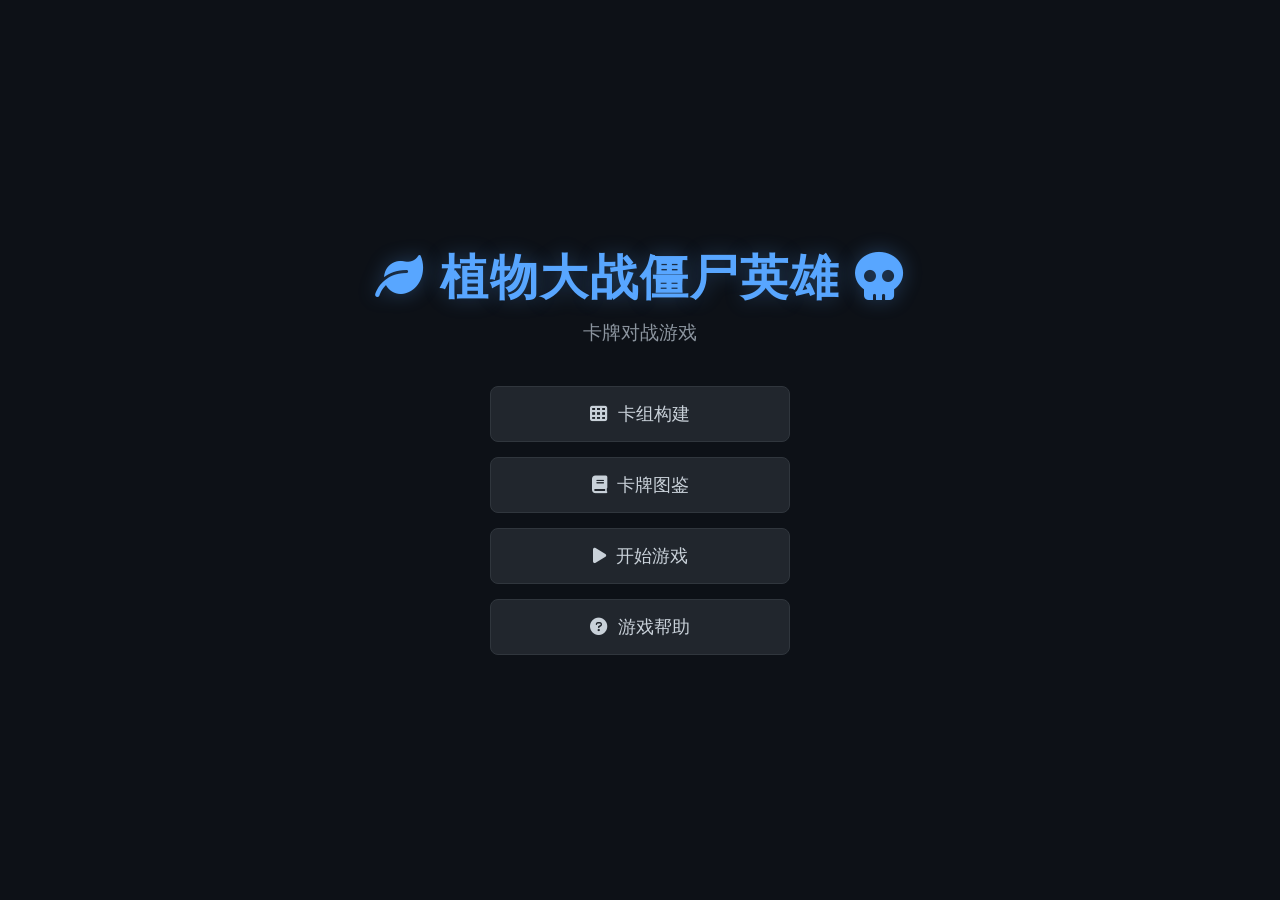
<file: index.html>
<!DOCTYPE html>
<html lang="zh-CN">
<head>
    <meta charset="UTF-8">
    <meta name="viewport" content="width=device-width, initial-scale=1.0">
    <title>植物大战僵尸英雄 - 卡牌对战</title>
    <link rel="stylesheet" href="style.css">
    <link href="https://cdnjs.cloudflare.com/ajax/libs/font-awesome/6.0.0/css/all.min.css" rel="stylesheet">
    <link rel="manifest" href="manifest.json">
    <meta name="theme-color" content="#4CAF50">
    <meta name="apple-mobile-web-app-capable" content="yes">
    <meta name="apple-mobile-web-app-status-bar-style" content="black-translucent">
</head>
<body>
    <div id="app">
        <!-- 主菜单 -->
        <div id="mainMenu" class="screen active">
            <div class="menu-container">
                <h1 class="game-title">
                    <i class="fas fa-leaf"></i> 植物大战僵尸英雄 <i class="fas fa-skull"></i>
                </h1>
                <p class="game-subtitle">卡牌对战游戏</p>
                
                <div class="menu-buttons">
                    <button class="menu-btn" onclick="showScreen('deckBuilder')">
                        <i class="fas fa-th"></i> 卡组构建
                    </button>
                    <button class="menu-btn" onclick="showScreen('cardCollection')">
                        <i class="fas fa-book"></i> 卡牌图鉴
                    </button>
                    <button class="menu-btn" onclick="showScreen('game')">
                        <i class="fas fa-play"></i> 开始游戏
                    </button>
                    <button class="menu-btn" onclick="showHelp()">
                        <i class="fas fa-question-circle"></i> 游戏帮助
                    </button>
                </div>
            </div>
        </div>

        <!-- 卡组构建 -->
        <div id="deckBuilder" class="screen">
            <div class="screen-header">
                <button class="back-btn" onclick="showScreen('mainMenu')">
                    <i class="fas fa-arrow-left"></i> 返回
                </button>
                <h2>卡组构建</h2>
                <div class="deck-info">
                    <span id="deckCount">0/40</span>
                </div>
            </div>
            
            <div class="deck-builder-content">
                <div class="card-filter">
                    <input type="text" id="cardSearch" placeholder="搜索卡牌..." onkeyup="filterCards()">
                    <select id="teamFilter" onchange="filterCards()">
                        <option value="">所有队伍</option>
                        <option value="plant">植物队</option>
                        <option value="zombie">僵尸队</option>
                    </select>
                    <select id="costFilter" onchange="filterCards()">
                        <option value="">所有费用</option>
                        <option value="1">1费</option>
                        <option value="2">2费</option>
                        <option value="3">3费</option>
                        <option value="4">4费</option>
                        <option value="5">5费</option>
                        <option value="6">6费+</option>
                    </select>
                </div>
                
                <div class="cards-container">
                    <div id="availableCards" class="card-list">
                        <!-- 可用卡牌将在这里显示 -->
                    </div>
                </div>
                
                <div class="current-deck">
                    <h3>当前卡组</h3>
                    <div id="currentDeck" class="deck-cards">
                        <!-- 当前卡组将在这里显示 -->
                    </div>
                    <div class="deck-actions">
                        <button class="btn btn-secondary" onclick="clearDeck()">清空卡组</button>
                        <button class="btn btn-primary" onclick="saveDeck()">保存卡组</button>
                    </div>
                </div>
            </div>
        </div>

        <!-- 卡牌图鉴 -->
        <div id="cardCollection" class="screen">
            <div class="screen-header">
                <button class="back-btn" onclick="showScreen('mainMenu')">
                    <i class="fas fa-arrow-left"></i> 返回
                </button>
                <h2>卡牌图鉴</h2>
            </div>
            
            <div class="collection-content">
                <div class="collection-tabs">
                    <button class="tab-btn active" onclick="showCollectionTab('all')">全部卡牌</button>
                    <button class="tab-btn" onclick="showCollectionTab('plant')">植物卡牌</button>
                    <button class="tab-btn" onclick="showCollectionTab('zombie')">僵尸卡牌</button>
                </div>
                
                <div class="collection-filter">
                    <input type="text" placeholder="搜索卡牌..." onkeyup="filterCollection()">
                </div>
                
                <div id="collectionCards" class="card-grid">
                    <!-- 卡牌图鉴将在这里显示 -->
                </div>
            </div>
        </div>

        <!-- 游戏界面 -->
        <div id="game" class="screen">
            <div class="game-board">
                <!-- 对手区域 -->
                <div class="opponent-area">
                    <div class="player-info">
                        <span id="opponentHealth">20</span> HP
                        <span id="opponentMana">1/1</span>
                    </div>
                    <div id="opponentField" class="battlefield">
                        <!-- 对手战场 -->
                    </div>
                    <div id="opponentHand" class="hand-area">
                        <!-- 对手手牌 -->
                    </div>
                </div>

                <!-- 战斗区域 -->
                <div class="battle-info">
                    <div id="turnInfo">回合 1 - 植物队</div>
                    <div id="battleLog"></div>
                </div>

                <!-- 玩家区域 -->
                <div class="player-area">
                    <div id="playerHand" class="hand-area">
                        <!-- 玩家手牌 -->
                    </div>
                    <div id="playerField" class="battlefield">
                        <!-- 玩家战场 -->
                    </div>
                    <div class="player-info">
                        <span id="playerHealth">20</span> HP
                        <span id="playerMana">1/1</span>
                    </div>
                </div>
            </div>
            
            <div class="game-controls">
                <button class="game-btn" onclick="endTurn()">结束回合</button>
                <button class="game-btn" onclick="showScreen('mainMenu')">退出游戏</button>
            </div>
        </div>

        <!-- 帮助界面 -->
        <div id="helpScreen" class="modal">
            <div class="modal-content">
                <div class="modal-header">
                    <h2>游戏帮助</h2>
                    <button class="close-btn" onclick="closeHelp()">&times;</button>
                </div>
                <div class="modal-body">
                    <h3>游戏规则</h3>
                    <p>• 每位玩家有20点生命值</p>
                    <p>• 战场上有5个位置，可以放置卡牌</p>
                    <p>• 每回合获得1点法力值（最多10点）</p>
                    <p>• 根据法力值可以打出多张卡牌</p>
                    
                    <h3>特殊能力</h3>
                    <p>• <strong>必中</strong>：无视防御，直接对生命值造成伤害</p>
                    <p>• <strong>疯狂</strong>：击杀卡牌后可以再次攻击</p>
                    <p>• <strong>致命</strong>：对无防御卡牌一击必杀</p>
                    <p>• <strong>秒杀</strong>：无视一切防御，一击必杀</p>
                    <p>• <strong>冻结</strong>：使目标无法攻击1回合</p>
                    <p>• <strong>抽卡</strong>：打出时抽取一张牌</p>
                    <p>• <strong>弹回</strong>：将击败的卡牌弹回对方手牌</p>
                    <p>• <strong>移动</strong>：可以移动到其他空位置</p>
                    <p>• <strong>组队联手</strong>：所在位置可放置第二个植物</p>
                    
                    <h3>操作方法</h3>
                    <p>• 点击卡牌查看详情</p>
                    <p>• 拖拽卡牌到战场放置</p>
                    <p>• 点击卡牌进行攻击</p>
                    <p>• 点击"结束回合"完成操作</p>
                </div>
            </div>
        </div>
    </div>

    <script src="cards.js"></script>
    <script src="game.js"></script>
    <script src="app.js"></script>
    <script>
        // 注册Service Worker
        if ('serviceWorker' in navigator) {
            navigator.serviceWorker.register('service-worker.js')
                .then(registration => console.log('SW registered'))
                .catch(error => console.log('SW registration failed'));
        }
    </script>
</body>
</html>
</file>
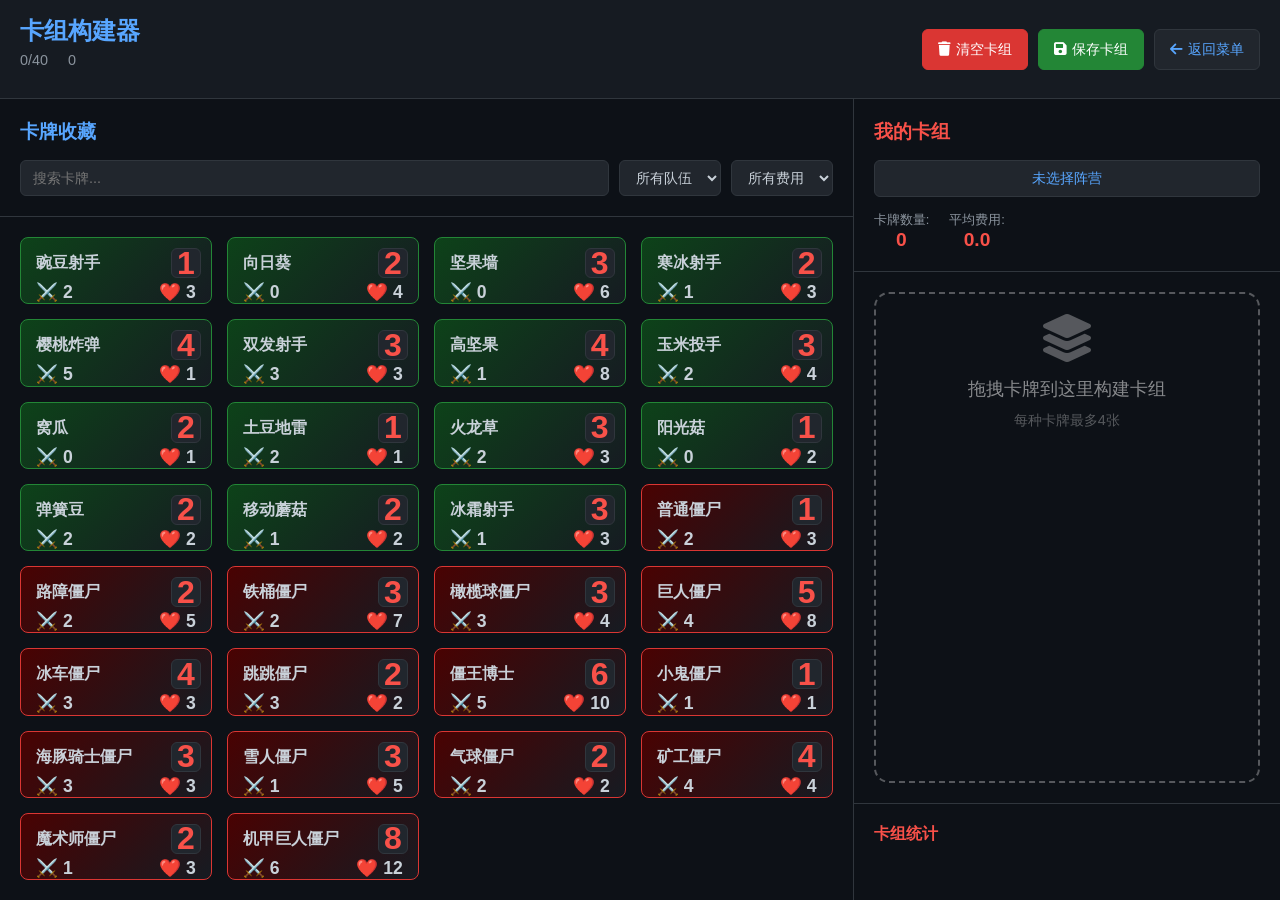
<file: hearthstone-deckbuilder.html>
<!DOCTYPE html>
<html lang="zh-CN">
<head>
    <meta charset="UTF-8">
    <meta name="viewport" content="width=device-width, initial-scale=1.0">
    <title>植物大战僵尸英雄 - 炉石风格卡组构建</title>
    <link rel="stylesheet" href="hearthstone-deckbuilder.css">
    <link href="https://cdnjs.cloudflare.com/ajax/libs/font-awesome/6.0.0/css/all.min.css" rel="stylesheet">
</head>
<body>
    <div id="app">
        <!-- 顶部工具栏 -->
        <header class="toolbar">
            <div class="deck-info">
                <h2>卡组构建器</h2>
                <div class="deck-stats">
                    <span id="cardCount">0/40</span>
                    <span id="deckCost">0</span>
                </div>
            </div>
            <div class="actions">
                <button id="clearDeck" class="btn btn-danger">
                    <i class="fas fa-trash"></i> 清空卡组
                </button>
                <button id="saveDeck" class="btn btn-primary">
                    <i class="fas fa-save"></i> 保存卡组
                </button>
                <button id="backToMenu" class="btn btn-secondary">
                    <i class="fas fa-arrow-left"></i> 返回菜单
                </button>
            </div>
        </header>

        <!-- 主要内容区 -->
        <main class="main-content">
            <!-- 左侧：卡牌收藏 -->
            <section class="card-collection">
                <div class="collection-header">
                    <h3>卡牌收藏</h3>
                    <div class="filter-controls">
                        <input type="text" id="searchInput" placeholder="搜索卡牌..." class="search-input">
                        <select id="teamFilter" class="filter-select">
                            <option value="">所有队伍</option>
                            <option value="plant">植物队</option>
                            <option value="zombie">僵尸队</option>
                        </select>
                        <select id="costFilter" class="filter-select">
                            <option value="">所有费用</option>
                            <option value="1">1费</option>
                            <option value="2">2费</option>
                            <option value="3">3费</option>
                            <option value="4">4费</option>
                            <option value="5">5费</option>
                            <option value="6">6费+</option>
                        </select>
                    </div>
                </div>
                <div id="cardGrid" class="card-grid">
                    <!-- 卡牌将在这里动态生成 -->
                </div>
            </section>

            <!-- 右侧：卡组构建区 -->
            <section class="deck-builder">
                <div class="deck-header">
                    <h3>我的卡组</h3>
                    <div class="deck-info">
                        <div id="deckTeam" class="deck-team">未选择阵营</div>
                    </div>
                    <div class="deck-summary">
                        <div class="summary-item">
                            <span class="label">卡牌数量:</span>
                            <span id="totalCards" class="value">0</span>
                        </div>
                        <div class="summary-item">
                            <span class="label">平均费用:</span>
                            <span id="avgCost" class="value">0.0</span>
                        </div>
                    </div>
                </div>
                
                <!-- 卡组区域 -->
                <div id="deckArea" class="deck-area">
                    <div class="deck-drop-zone" id="deckDropZone">
                        <div class="deck-placeholder">
                            <i class="fas fa-layer-group"></i>
                            <p>拖拽卡牌到这里构建卡组</p>
                            <p class="hint">每种卡牌最多4张</p>
                        </div>
                        
                        <!-- 卡组内容 -->
                        <div id="deckContent" class="deck-content">
                            <!-- 卡组中的卡牌将在这里显示 -->
                        </div>
                    </div>
                </div>

                <!-- 卡组统计 -->
                <div class="deck-stats-panel">
                    <h4>卡组统计</h4>
                    <div id="costCurve" class="cost-curve">
                        <!-- 费用曲线图 -->
                    </div>
                    <div id="cardTypeStats" class="type-stats">
                        <!-- 卡牌类型统计 -->
                    </div>
                </div>
            </section>
        </main>

        <!-- 卡牌详情弹窗 -->
        <div id="cardModal" class="modal">
            <div class="modal-content">
                <div class="modal-header">
                    <h3 id="modalCardName">卡牌名称</h3>
                    <button class="close-btn" onclick="closeCardModal()">&times;</button>
                </div>
                <div class="modal-body">
                    <div class="card-display">
                        <div id="modalCardImage" class="card-image">
                            <!-- 卡牌图片 -->
                        </div>
                        <div class="card-info">
                            <div class="card-cost">
                                <i class="fas fa-coins"></i>
                                <span id="modalCardCost">0</span>
                            </div>
                            <div class="card-stats">
                                <div class="stat">
                                    <i class="fas fa-sword"></i>
                                    <span id="modalCardAttack">0</span>
                                </div>
                                <div class="stat">
                                    <i class="fas fa-heart"></i>
                                    <span id="modalCardHealth">0</span>
                                </div>
                            </div>
                            <div class="card-description" id="modalCardDescription">
                                卡牌描述
                            </div>
                            <div class="card-abilities" id="modalCardAbilities">
                                <!-- 能力标签 -->
                            </div>
                        </div>
                    </div>
                    <div class="modal-actions">
                        <button id="addToDeckBtn" class="btn btn-primary">
                            <i class="fas fa-plus"></i> 添加到卡组
                        </button>
                        <div class="card-count">
                            已添加: <span id="modalCardCount">0</span>/4
                        </div>
                    </div>
                </div>
            </div>
        </div>

        <!-- 提示信息 -->
        <div id="toast" class="toast">
            <span id="toastMessage"></span>
        </div>
    </div>

    <!-- 加载脚本 -->
    <script src="cards.js"></script>
    <script src="hearthstone-deckbuilder.js"></script>
</body>
</html>
</file>
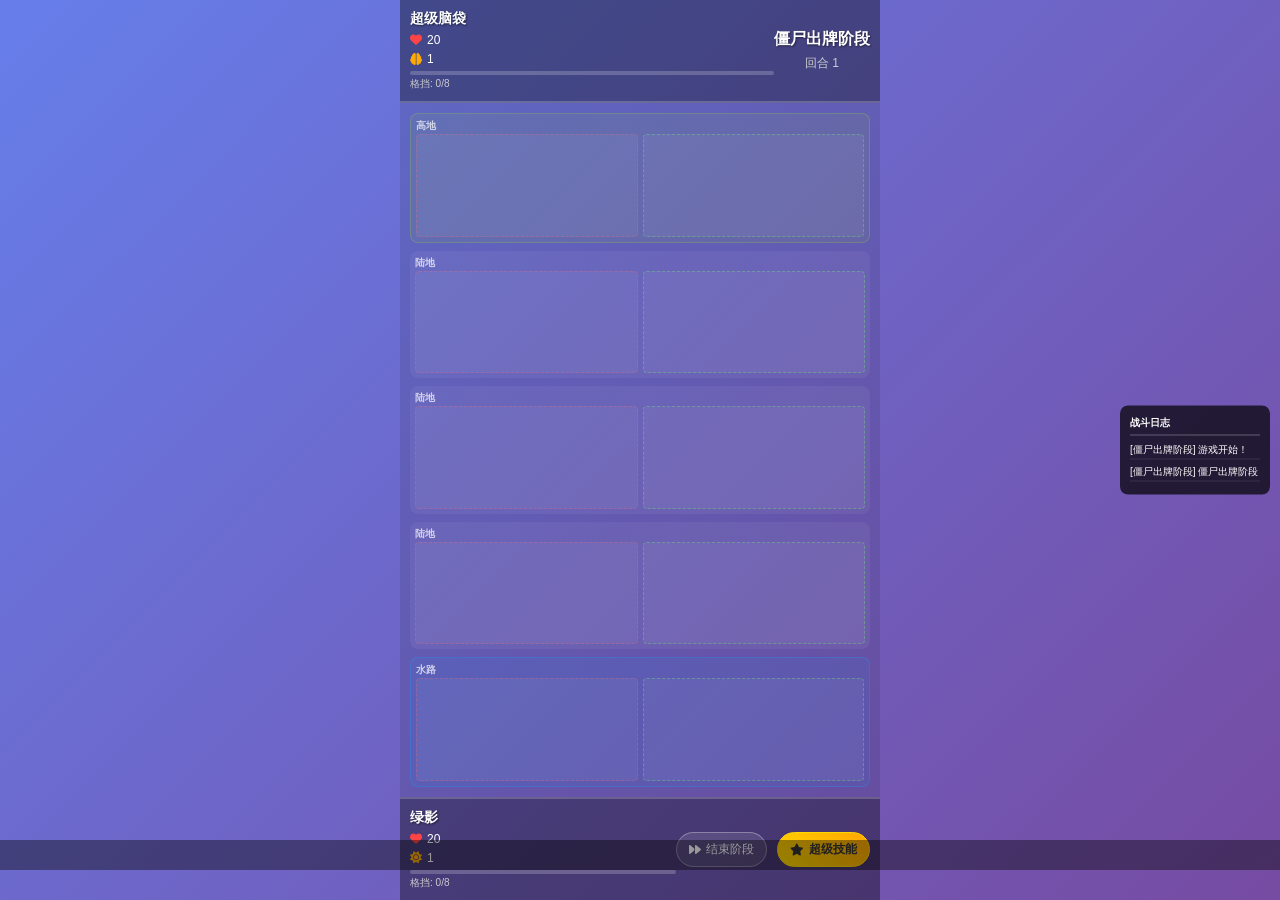
<file: pvz-heroes.html>
<!DOCTYPE html>
<html lang="zh-CN">
<head>
    <meta charset="UTF-8">
    <meta name="viewport" content="width=device-width, initial-scale=1.0, user-scalable=no">
    <title>植物大战僵尸：英雄</title>
    <link rel="stylesheet" href="pvz-heroes.css">
    <link href="https://cdnjs.cloudflare.com/ajax/libs/font-awesome/6.0.0/css/all.min.css" rel="stylesheet">
</head>
<body>
    <div id="gameContainer">
        <!-- 顶部信息栏 -->
        <div id="topBar">
            <div id="zombieHero">
                <div class="heroInfo">
                    <div class="heroName">超级脑袋</div>
                    <div class="heroHealth">
                        <i class="fas fa-heart"></i>
                        <span id="zombieHeroHealth">20</span>
                    </div>
                    <div class="heroResources">
                        <i class="fas fa-brain"></i>
                        <span id="zombieHeroResources">1</span>
                    </div>
                    <div class="blockMeter">
                        <div class="blockBar">
                            <div id="zombieBlockMeter" class="blockFill"></div>
                        </div>
                        <span class="blockText">格挡: <span id="zombieBlockText">0</span>/8</span>
                    </div>
                </div>
            </div>
            
            <div id="phaseIndicator">
                <div class="currentPhase">
                    <span id="currentPhaseText">僵尸出牌阶段</span>
                </div>
                <div class="turnCount">
                    回合 <span id="turnCount">1</span>
                </div>
            </div>
        </div>

        <!-- 游戏主区域 -->
        <div id="gameBoard">
            <!-- 战道区域 -->
            <div id="lanes">
                <!-- 战道1 - 高地 -->
                <div class="lane" data-lane="1" data-type="HEIGHTS">
                    <div class="laneLabel">高地</div>
                    <div class="laneArea">
                        <div class="zombieSlot"></div>
                        <div class="plantSlot"></div>
                    </div>
                </div>
                
                <!-- 战道2 - 陆地 -->
                <div class="lane" data-lane="2" data-type="LAND">
                    <div class="laneLabel">陆地</div>
                    <div class="laneArea">
                        <div class="zombieSlot"></div>
                        <div class="plantSlot"></div>
                    </div>
                </div>
                
                <!-- 战道3 - 陆地 -->
                <div class="lane" data-lane="3" data-type="LAND">
                    <div class="laneLabel">陆地</div>
                    <div class="laneArea">
                        <div class="zombieSlot"></div>
                        <div class="plantSlot"></div>
                    </div>
                </div>
                
                <!-- 战道4 - 陆地 -->
                <div class="lane" data-lane="4" data-type="LAND">
                    <div class="laneLabel">陆地</div>
                    <div class="laneArea">
                        <div class="zombieSlot"></div>
                        <div class="plantSlot"></div>
                    </div>
                </div>
                
                <!-- 战道5 - 水路 -->
                <div class="lane" data-lane="5" data-type="WATER">
                    <div class="laneLabel">水路</div>
                    <div class="laneArea">
                        <div class="zombieSlot"></div>
                        <div class="plantSlot"></div>
                    </div>
                </div>
            </div>
        </div>

        <!-- 底部信息栏 -->
        <div id="bottomBar">
            <div id="plantHero">
                <div class="heroInfo">
                    <div class="heroName">绿影</div>
                    <div class="heroHealth">
                        <i class="fas fa-heart"></i>
                        <span id="plantHeroHealth">20</span>
                    </div>
                    <div class="heroResources">
                        <i class="fas fa-sun"></i>
                        <span id="plantHeroResources">1</span>
                    </div>
                    <div class="blockMeter">
                        <div class="blockBar">
                            <div id="plantBlockMeter" class="blockFill"></div>
                        </div>
                        <span class="blockText">格挡: <span id="plantBlockText">0</span>/8</span>
                    </div>
                </div>
            </div>
            
            <div id="actionArea">
                <button id="endPhaseBtn" class="actionBtn">
                    <i class="fas fa-forward"></i>
                    结束阶段
                </button>
                <button id="superPowerBtn" class="actionBtn superPower">
                    <i class="fas fa-star"></i>
                    超级技能
                </button>
            </div>
        </div>

        <!-- 手牌区域 -->
        <div id="handArea">
            <div id="handCards" class="handContainer">
                <!-- 手牌将在这里动态生成 -->
            </div>
        </div>

        <!-- 战斗日志 -->
        <div id="battleLog">
            <div class="logHeader">战斗日志</div>
            <div id="logContent" class="logContent">
                <!-- 日志内容将在这里显示 -->
            </div>
        </div>
    </div>

    <!-- 卡牌详情弹窗 -->
    <div id="cardDetailModal" class="modal">
        <div class="modalContent">
            <div class="modalHeader">
                <h3 id="cardDetailName">卡牌名称</h3>
                <button class="closeBtn" onclick="closeCardDetail()">&times;</button>
            </div>
            <div class="modalBody">
                <div class="cardDetailInfo">
                    <div class="cardDetailCost">
                        <i class="fas fa-coins"></i>
                        <span id="cardDetailCost">0</span>
                    </div>
                    <div class="cardDetailStats">
                        <div class="stat">
                            <i class="fas fa-sword"></i>
                            <span id="cardDetailAttack">0</span>
                        </div>
                        <div class="stat">
                            <i class="fas fa-heart"></i>
                            <span id="cardDetailHealth">0</span>
                        </div>
                    </div>
                </div>
                <div class="cardDetailDescription" id="cardDetailDescription">
                    卡牌描述
                </div>
                <div class="cardDetailAbilities" id="cardDetailAbilities">
                    <!-- 能力标签将在这里显示 -->
                </div>
            </div>
        </div>
    </div>

    <!-- 游戏结束弹窗 -->
    <div id="gameOverModal" class="modal">
        <div class="modalContent">
            <div class="modalHeader">
                <h2>游戏结束</h2>
            </div>
            <div class="modalBody">
                <div class="winnerText" id="winnerText">
                    <!-- 获胜者信息 -->
                </div>
                <div class="gameStats">
                    <div class="stat">
                        <span>总回合数:</span>
                        <span id="totalTurns">0</span>
                    </div>
                    <div class="stat">
                        <span>游戏时长:</span>
                        <span id="gameDuration">00:00</span>
                    </div>
                </div>
                <div class="modalActions">
                    <button class="btn btn-primary" onclick="restartGame()">再来一局</button>
                    <button class="btn btn-secondary" onclick="backToMenu()">返回菜单</button>
                </div>
            </div>
        </div>
    </div>

    <!-- 加载脚本 -->
    <script src="core.js"></script>
    <script src="cards-data.js"></script>
    <script src="pvz-heroes-game.js"></script>
</body>
</html>
</file>
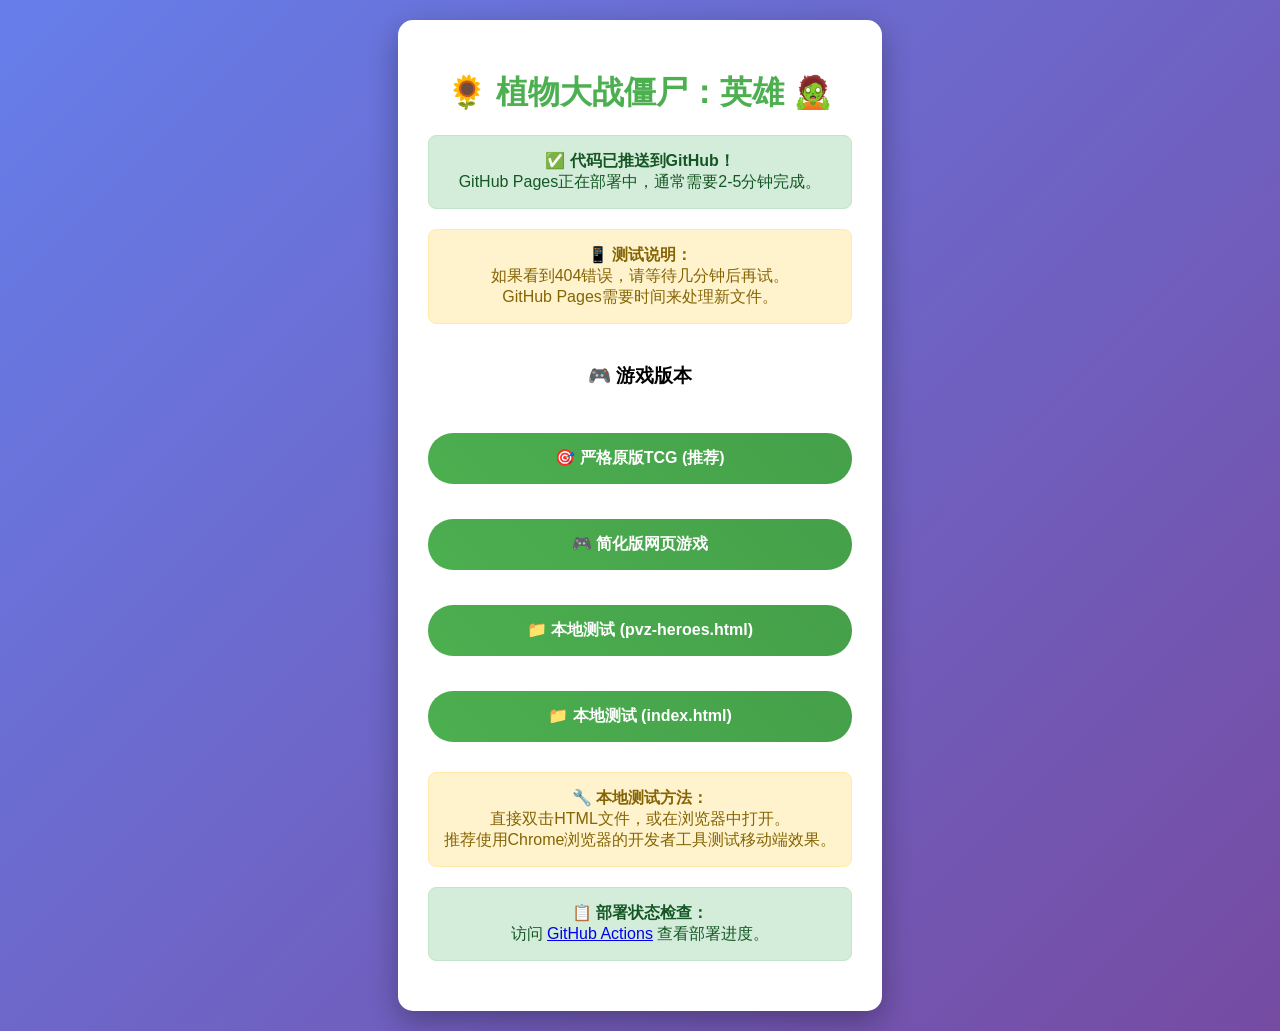
<file: test.html>
<!DOCTYPE html>
<html lang="zh-CN">
<head>
    <meta charset="UTF-8">
    <meta name="viewport" content="width=device-width, initial-scale=1.0">
    <title>植物大战僵尸：英雄 - 测试版</title>
    <style>
        body {
            font-family: Arial, sans-serif;
            background: linear-gradient(135deg, #667eea 0%, #764ba2 100%);
            margin: 0;
            padding: 20px;
            min-height: 100vh;
            display: flex;
            align-items: center;
            justify-content: center;
        }
        .container {
            background: white;
            border-radius: 15px;
            padding: 30px;
            box-shadow: 0 10px 30px rgba(0,0,0,0.3);
            max-width: 500px;
            text-align: center;
        }
        h1 {
            color: #4CAF50;
            margin-bottom: 20px;
        }
        .links {
            display: flex;
            flex-direction: column;
            gap: 15px;
            margin-top: 20px;
        }
        .link-btn {
            display: block;
            padding: 15px 25px;
            background: linear-gradient(45deg, #4CAF50, #45a049);
            color: white;
            text-decoration: none;
            border-radius: 25px;
            font-weight: bold;
            transition: all 0.3s ease;
            margin: 10px 0;
        }
        .link-btn:hover {
            transform: translateY(-2px);
            box-shadow: 0 5px 15px rgba(76, 175, 80, 0.3);
        }
        .note {
            background: #fff3cd;
            border: 1px solid #ffeaa7;
            border-radius: 8px;
            padding: 15px;
            margin: 20px 0;
            color: #856404;
        }
        .status {
            background: #d4edda;
            border: 1px solid #c3e6cb;
            border-radius: 8px;
            padding: 15px;
            margin: 20px 0;
            color: #155724;
        }
    </style>
</head>
<body>
    <div class="container">
        <h1>🌻 植物大战僵尸：英雄 🧟</h1>
        
        <div class="status">
            <strong>✅ 代码已推送到GitHub！</strong><br>
            GitHub Pages正在部署中，通常需要2-5分钟完成。
        </div>
        
        <div class="note">
            <strong>📱 测试说明：</strong><br>
            如果看到404错误，请等待几分钟后再试。<br>
            GitHub Pages需要时间来处理新文件。
        </div>
        
        <div class="links">
            <h3>🎮 游戏版本</h3>
            
            <a href="https://sunsetzf2023.github.io/PcardVE/pvz-heroes.html" class="link-btn" target="_blank">
                🎯 严格原版TCG (推荐)
            </a>
            
            <a href="https://sunsetzf2023.github.io/PcardVE/" class="link-btn" target="_blank">
                🎮 简化版网页游戏
            </a>
            
            <a href="pvz-heroes.html" class="link-btn">
                📁 本地测试 (pvz-heroes.html)
            </a>
            
            <a href="index.html" class="link-btn">
                📁 本地测试 (index.html)
            </a>
        </div>
        
        <div class="note">
            <strong>🔧 本地测试方法：</strong><br>
            直接双击HTML文件，或在浏览器中打开。<br>
            推荐使用Chrome浏览器的开发者工具测试移动端效果。
        </div>
        
        <div class="status">
            <strong>📋 部署状态检查：</strong><br>
            访问 <a href="https://github.com/SunsetzF2023/PcardVE/actions" target="_blank">GitHub Actions</a> 
            查看部署进度。
        </div>
    </div>
</body>
</html>
</file>
<file: style.css>
/* 全局样式 */
* {
    margin: 0;
    padding: 0;
    box-sizing: border-box;
}

body {
    font-family: 'Segoe UI', Tahoma, Geneva, Verdana, sans-serif;
    background: #0d1117;
    color: #c9d1d9;
    min-height: 100vh;
    overflow-x: hidden;
}

#app {
    width: 100%;
    min-height: 100vh;
    position: relative;
}

/* 屏幕切换 */
.screen {
    display: none;
    width: 100%;
    min-height: 100vh;
    position: absolute;
    top: 0;
    left: 0;
}

.screen.active {
    display: block;
}

/* 主菜单 */
.menu-container {
    display: flex;
    flex-direction: column;
    justify-content: center;
    align-items: center;
    min-height: 100vh;
    text-align: center;
    padding: 20px;
}

.game-title {
    font-size: 3rem;
    color: #58a6ff;
    margin-bottom: 10px;
    text-shadow: 0 0 20px rgba(88, 166, 255, 0.3);
    font-weight: 700;
    letter-spacing: 2px;
}

.game-subtitle {
    font-size: 1.2rem;
    color: #8b949e;
    margin-bottom: 40px;
    font-weight: 400;
}

.menu-buttons {
    display: flex;
    flex-direction: column;
    gap: 15px;
    width: 100%;
    max-width: 300px;
}

.menu-btn {
    padding: 15px 30px;
    font-size: 1.1rem;
    background: #21262d;
    color: #c9d1d9;
    border: 1px solid #30363d;
    border-radius: 8px;
    cursor: pointer;
    transition: all 0.3s ease;
    font-weight: 500;
    display: flex;
    align-items: center;
    justify-content: center;
    text-decoration: none;
}

.menu-btn:hover {
    transform: translateY(-2px);
    background: #30363d;
    border-color: #58a6ff;
    box-shadow: 0 4px 12px rgba(88, 166, 255, 0.2);
}

.menu-btn:active {
    transform: translateY(0);
}

.menu-btn i {
    margin-right: 10px;
}

/* 屏幕头部 */
.screen-header {
    display: flex;
    justify-content: space-between;
    align-items: center;
    padding: 20px;
    background: #161b22;
    border-bottom: 1px solid #30363d;
    backdrop-filter: blur(10px);
    color: white;
}

.back-btn {
    padding: 8px 15px;
    background: #21262d;
    border: 1px solid #30363d;
    border-radius: 6px;
    color: #c9d1d9;
    cursor: pointer;
    transition: all 0.3s ease;
    font-weight: 500;
    display: flex;
    align-items: center;
    text-decoration: none;
}

.back-btn:hover {
    background: #30363d;
    border-color: #58a6ff;
}

.deck-info {
    font-size: 1.2rem;
    font-weight: bold;
    color: #f85149;
}

/* 卡组构建 */
.deck-builder-content {
    padding: 20px;
    display: flex;
    gap: 20px;
    flex-wrap: wrap;
}

.card-filter {
    width: 100%;
    display: flex;
    gap: 10px;
    margin-bottom: 20px;
    flex-wrap: wrap;
}

.card-filter input,
.card-filter select {
    padding: 10px;
    border: 1px solid #30363d;
    border-radius: 6px;
    background: #21262d;
    color: #c9d1d9;
    font-size: 1rem;
    flex: 1;
    min-width: 150px;
    transition: all 0.3s ease;
}

.card-filter input:focus,
.card-filter select:focus {
    outline: none;
    border-color: #58a6ff;
    box-shadow: 0 0 10px rgba(88, 166, 255, 0.2);
}

.cards-container {
    flex: 2;
    min-width: 300px;
}

.current-deck {
    flex: 1;
    min-width: 250px;
    background: #161b22;
    border: 1px solid #30363d;
    border-radius: 8px;
    padding: 20px;
    color: #c9d1d9;
}

.card-list {
    display: grid;
    grid-template-columns: repeat(auto-fill, minmax(200px, 1fr));
    gap: 15px;
    max-height: 600px;
    overflow-y: auto;
}

.deck-cards {
    display: flex;
    flex-direction: column;
    gap: 10px;
    max-height: 400px;
    overflow-y: auto;
    margin-bottom: 20px;
}

.deck-actions {
    display: flex;
    gap: 10px;
    flex-wrap: wrap;
}

.btn {
    padding: 10px 20px;
    border: 1px solid #30363d;
    border-radius: 6px;
    cursor: pointer;
    font-size: 1rem;
    transition: all 0.3s ease;
    flex: 1;
    background: #21262d;
    color: #c9d1d9;
    font-weight: 500;
}

.btn-primary {
    background: #238636;
    color: white;
    border-color: #238636;
}

.btn-secondary {
    background: #21262d;
    color: #58a6ff;
    border-color: #30363d;
}

.btn-danger {
    background: #da3633;
    color: white;
    border-color: #da3633;
}

.btn:hover {
    transform: translateY(-1px);
    box-shadow: 0 2px 8px rgba(0, 0, 0, 0.3);
    border-color: #58a6ff;
}

/* 卡牌样式 */
.card {
    background: #161b22;
    border: 1px solid #30363d;
    border-radius: 8px;
    padding: 15px;
    margin: 5px;
    cursor: pointer;
    transition: all 0.3s ease;
    box-shadow: 0 2px 8px rgba(0, 0, 0, 0.3);
    color: #c9d1d9;
}

.card:hover {
    transform: translateY(-2px);
    border-color: #58a6ff;
    box-shadow: 0 4px 12px rgba(88, 166, 255, 0.3);
}

.card.selected {
    border: 3px solid #238636;
}

.card.plant {
    background: linear-gradient(135deg, #0d4219, #161b22);
    color: #c9d1d9;
    border-color: #238636;
}

.card.zombie {
    background: linear-gradient(135deg, #490202, #161b22);
    color: #c9d1d9;
    border-color: #da3633;
}

.card-name {
    font-weight: bold;
    font-size: 1.1rem;
    margin-bottom: 5px;
}

.card-cost {
    position: absolute;
    top: 10px;
    right: 10px;
    background: rgba(0,0,0,0.3);
    color: white;
    border-radius: 50%;
    width: 30px;
    height: 30px;
    display: flex;
    align-items: center;
    justify-content: center;
    font-weight: bold;
}

.card-stats {
    display: flex;
    justify-content: space-between;
    margin-top: 10px;
    font-size: 0.9rem;
}

.card-ability {
    background: rgba(0,0,0,0.2);
    padding: 2px 8px;
    border-radius: 10px;
    font-size: 0.8rem;
    margin-top: 5px;
    display: inline-block;
}

.card-count {
    position: absolute;
    bottom: 10px;
    right: 10px;
    background: rgba(255,255,255,0.3);
    padding: 2px 8px;
    border-radius: 10px;
    font-size: 0.8rem;
}

/* 卡牌图鉴 */
.collection-content {
    padding: 20px;
}

.collection-tabs {
    display: flex;
    gap: 10px;
    margin-bottom: 20px;
    justify-content: center;
}

.tab-btn {
    padding: 10px 20px;
    border: none;
    border-radius: 20px;
    background: rgba(255,255,255,0.2);
    color: white;
    cursor: pointer;
    transition: all 0.3s ease;
}

.tab-btn.active {
    background: #4CAF50;
}

.collection-filter {
    margin-bottom: 20px;
    text-align: center;
}

.collection-filter input {
    padding: 10px 20px;
    border: none;
    border-radius: 20px;
    background: rgba(255,255,255,0.9);
    font-size: 1rem;
    width: 100%;
    max-width: 400px;
}

.card-grid {
    display: grid;
    grid-template-columns: repeat(auto-fill, minmax(250px, 1fr));
    gap: 20px;
    max-width: 1200px;
    margin: 0 auto;
}

/* 游戏界面 */
.game-board {
    display: flex;
    flex-direction: column;
    min-height: 100vh;
    padding: 20px;
    gap: 20px;
}

.opponent-area,
.player-area {
    display: flex;
    flex-direction: column;
    gap: 10px;
}

.player-info {
    display: flex;
    justify-content: space-between;
    padding: 15px;
    background: rgba(255,255,255,0.1);
    border-radius: 10px;
    color: white;
    font-weight: bold;
}

/* 战场位置 */
.battlefield {
    display: flex;
    justify-content: space-around;
    gap: 10px;
    min-height: 150px;
    background: rgba(255,255,255,0.05);
    border-radius: 10px;
    padding: 15px;
    align-items: center;
}

.battlefield-slot {
    position: relative;
    width: 120px;
    min-height: 140px;
    background: rgba(255,255,255,0.1);
    border: 2px dashed rgba(255,255,255,0.3);
    border-radius: 10px;
    display: flex;
    flex-direction: column;
    align-items: center;
    justify-content: center;
    transition: all 0.3s ease;
}

.battlefield-slot.valid-position {
    background: rgba(76, 175, 80, 0.3);
    border-color: #4CAF50;
    cursor: pointer;
}

.battlefield-slot.valid-position:hover {
    background: rgba(76, 175, 80, 0.5);
    transform: scale(1.05);
}

/* 组队联手图标 */
.teamwork-icon {
    position: absolute;
    top: 5px;
    right: 5px;
    font-size: 1.2rem;
    background: rgba(255, 255, 255, 0.9);
    border-radius: 50%;
    width: 25px;
    height: 25px;
    display: flex;
    align-items: center;
    justify-content: center;
    z-index: 10;
    animation: pulse 2s infinite;
}

/* 战场中的卡牌堆叠 */
.battlefield-slot .card {
    margin: 2px;
    transform: scale(0.9);
}

.battlefield-slot .card:nth-child(2) {
    position: absolute;
    top: 5px;
    right: 5px;
    transform: scale(0.7);
    z-index: 2;
}

.hand-area {
    display: flex;
    justify-content: center;
    gap: 10px;
    min-height: 100px;
    padding: 15px;
    background: rgba(255,255,255,0.05);
    border-radius: 10px;
    flex-wrap: wrap;
}

.battle-info {
    text-align: center;
    color: white;
    padding: 20px;
}

#turnInfo {
    font-size: 1.5rem;
    font-weight: bold;
    margin-bottom: 10px;
}

#battleLog {
    max-height: 100px;
    overflow-y: auto;
    background: rgba(0,0,0,0.3);
    border-radius: 10px;
    padding: 10px;
}

.game-controls {
    display: flex;
    justify-content: center;
    gap: 20px;
    padding: 20px;
}

.game-btn {
    padding: 15px 30px;
    font-size: 1.1rem;
    background: linear-gradient(45deg, #f44336, #d32f2f);
    color: white;
    border: none;
    border-radius: 25px;
    cursor: pointer;
    transition: all 0.3s ease;
    box-shadow: 0 4px 15px rgba(0,0,0,0.2);
}

.game-btn:hover {
    transform: translateY(-2px);
    box-shadow: 0 6px 20px rgba(0,0,0,0.3);
}

/* 模态框 */
.modal {
    display: none;
    position: fixed;
    top: 0;
    left: 0;
    width: 100%;
    height: 100%;
    background: rgba(0,0,0,0.7);
    z-index: 1000;
}

.modal-content {
    position: relative;
    background: white;
    margin: 50px auto;
    padding: 0;
    width: 90%;
    max-width: 600px;
    border-radius: 15px;
    box-shadow: 0 5px 30px rgba(0,0,0,0.3);
    max-height: 80vh;
    overflow-y: auto;
}

.modal-header {
    display: flex;
    justify-content: space-between;
    align-items: center;
    padding: 20px;
    background: #4CAF50;
    color: white;
    border-radius: 15px 15px 0 0;
}

.close-btn {
    background: none;
    border: none;
    font-size: 2rem;
    cursor: pointer;
    color: white;
}

.modal-body {
    padding: 20px;
}

.modal-body h3 {
    color: #4CAF50;
    margin-top: 20px;
    margin-bottom: 10px;
}

.modal-body p {
    margin-bottom: 10px;
    line-height: 1.6;
}

/* 动画 */
@keyframes pulse {
    0% { transform: scale(1); }
    50% { transform: scale(1.05); }
    100% { transform: scale(1); }
}

@keyframes fadeIn {
    from { opacity: 0; transform: translateY(20px); }
    to { opacity: 1; transform: translateY(0); }
}

.card-enter {
    animation: fadeIn 0.5s ease;
}

/* 响应式设计 */
@media (max-width: 768px) {
    .game-title {
        font-size: 2rem;
    }
    
    .menu-buttons {
        max-width: 250px;
    }
    
    .card-list {
        grid-template-columns: 1fr;
    }
    
    .card-grid {
        grid-template-columns: 1fr;
    }
    
    .deck-builder-content {
        flex-direction: column;
    }
    
    .battlefield {
        min-height: 120px;
        padding: 10px;
    }
    
    .card {
        min-height: 100px;
        padding: 10px;
    }
    
    .game-controls {
        flex-direction: column;
        align-items: center;
    }
    
    .game-btn {
        width: 100%;
        max-width: 200px;
    }
}

@media (max-width: 480px) {
    .game-title {
        font-size: 1.5rem;
    }
    
    .menu-btn {
        padding: 12px 20px;
        font-size: 1rem;
    }
    
    .screen-header {
        padding: 15px;
    }
    
    .card-filter {
        flex-direction: column;
    }
    
    .collection-tabs {
        flex-wrap: wrap;
    }
    
    .tab-btn {
        padding: 8px 15px;
        font-size: 0.9rem;
    }
}
</file>
<file: hearthstone-deckbuilder.css>
/* 炉石风格卡组构建器样式 */

* {
    margin: 0;
    padding: 0;
    box-sizing: border-box;
}

body {
    font-family: 'Segoe UI', Tahoma, Geneva, Verdana, sans-serif;
    background: #0d1117;
    color: #c9d1d9;
    height: 100vh;
    overflow: hidden;
}

#app {
    display: flex;
    flex-direction: column;
    height: 100vh;
}

/* 顶部工具栏 */
.toolbar {
    display: flex;
    justify-content: space-between;
    align-items: center;
    padding: 15px 20px;
    background: #161b22;
    border-bottom: 1px solid #30363d;
    backdrop-filter: blur(10px);
}

.deck-info h2 {
    color: #58a6ff;
    font-size: 1.5rem;
    margin-bottom: 5px;
}

.deck-stats {
    display: flex;
    gap: 20px;
    font-size: 0.9rem;
    color: #8b949e;
}

.actions {
    display: flex;
    gap: 10px;
}

/* 按钮样式 */
.btn {
    padding: 10px 15px;
    border: 1px solid #30363d;
    border-radius: 6px;
    cursor: pointer;
    font-size: 0.9rem;
    font-weight: 500;
    transition: all 0.3s ease;
    display: flex;
    align-items: center;
    gap: 5px;
    text-decoration: none;
    background: #21262d;
    color: #c9d1d9;
}

.btn-primary {
    background: #238636;
    color: white;
    border-color: #238636;
}

.btn-secondary {
    background: #21262d;
    color: #58a6ff;
    border-color: #30363d;
}

.btn-danger {
    background: #da3633;
    color: white;
    border-color: #da3633;
}

.btn:hover {
    transform: translateY(-1px);
    box-shadow: 0 2px 8px rgba(0, 0, 0, 0.3);
    border-color: #58a6ff;
}

.btn:active {
    transform: translateY(0);
}

/* 主要内容区 */
.main-content {
    display: flex;
    flex: 1;
    overflow: hidden;
}

/* 左侧卡牌收藏 */
.card-collection {
    flex: 2;
    display: flex;
    flex-direction: column;
    border-right: 1px solid #30363d;
    background: #0d1117;
}

.collection-header {
    padding: 20px;
    border-bottom: 1px solid #30363d;
}

.collection-header h3 {
    color: #58a6ff;
    margin-bottom: 15px;
}

.filter-controls {
    display: flex;
    gap: 10px;
    flex-wrap: wrap;
}

.search-input, .filter-select {
    padding: 8px 12px;
    border: 1px solid #30363d;
    border-radius: 6px;
    background: #21262d;
    color: #c9d1d9;
    font-size: 0.9rem;
    transition: all 0.3s ease;
}

.search-input {
    flex: 1;
    min-width: 200px;
}

.filter-select {
    padding: 8px 12px;
    border-radius: 6px;
    background: #21262d;
    color: #c9d1d9;
    border: 1px solid #30363d;
}

.search-input:focus, .filter-select:focus {
    outline: none;
    border-color: #58a6ff;
    box-shadow: 0 0 10px rgba(88, 166, 255, 0.2);
}

/* 卡牌网格 */
.card-grid {
    flex: 1;
    padding: 20px;
    overflow-y: auto;
    display: grid;
    grid-template-columns: repeat(auto-fill, minmax(180px, 1fr));
    gap: 15px;
    align-content: start;
}

/* 右侧卡组构建区 */
.deck-builder {
    flex: 1;
    display: flex;
    flex-direction: column;
    background: #0d1117;
}

.deck-header {
    padding: 20px;
    border-bottom: 1px solid #30363d;
}

.deck-header h3 {
    color: #f85149;
    margin-bottom: 15px;
}

.deck-info {
    margin-bottom: 15px;
}

.deck-team {
    background: #21262d;
    border: 1px solid #30363d;
    padding: 8px 12px;
    border-radius: 6px;
    font-size: 0.9rem;
    font-weight: 500;
    text-align: center;
    color: #58a6ff;
}

.deck-team.plant {
    background: linear-gradient(135deg, #0d4219, #161b22);
    border-color: #238636;
    color: #238636;
}

.deck-team.zombie {
    background: linear-gradient(135deg, #490202, #161b22);
    border-color: #da3633;
    color: #da3633;
}

.deck-summary {
    display: flex;
    gap: 20px;
    font-size: 0.9rem;
}

.summary-item {
    display: flex;
    flex-direction: column;
    align-items: center;
}

.summary-item .label {
    color: #8b949e;
    font-size: 0.8rem;
}

.summary-item .value {
    color: #f85149;
    font-size: 1.2rem;
    font-weight: bold;
}

/* 卡组区域 */
.deck-area {
    flex: 1;
    padding: 20px;
    display: flex;
    flex-direction: column;
}

.deck-drop-zone {
    flex: 1;
    border: 2px dashed rgba(255, 255, 255, 0.3);
    border-radius: 15px;
    display: flex;
    flex-direction: column;
    min-height: 200px;
    position: relative;
    transition: all 0.3s ease;
}

.deck-drop-zone.drag-over {
    border-color: #4CAF50;
    background: rgba(76, 175, 80, 0.1);
    box-shadow: 0 0 20px rgba(76, 175, 80, 0.3);
}

.deck-placeholder {
    display: flex;
    flex-direction: column;
    align-items: center;
    justify-content: center;
    text-align: center;
    color: rgba(255, 255, 255, 0.5);
    font-size: 1.1rem;
    margin: 20px;
}

.deck-placeholder i {
    font-size: 3rem;
    margin-bottom: 15px;
    color: rgba(255, 255, 255, 0.3);
}

.deck-placeholder .hint {
    font-size: 0.9rem;
    color: rgba(255, 255, 255, 0.3);
    margin-top: 10px;
}

.deck-content {
    display: none;
    padding: 15px;
    overflow-y: auto;
}

.deck-content.has-cards {
    display: block;
}

/* 卡组中的卡牌 */
.deck-card {
    display: flex;
    align-items: center;
    background: rgba(255, 255, 255, 0.1);
    border-radius: 10px;
    padding: 10px;
    margin-bottom: 8px;
    transition: all 0.3s ease;
    cursor: pointer;
    position: relative;
}

.deck-card:hover {
    background: rgba(255, 255, 255, 0.15);
    transform: translateX(5px);
}

.deck-card .card-info {
    flex: 1;
    display: flex;
    justify-content: space-between;
    align-items: center;
}

.deck-card .card-name {
    font-weight: 500;
    color: #c9d1d9;
}

.deck-card .card-cost {
    background: #21262d;
    padding: 4px 8px;
    border-radius: 15px;
    font-size: 0.9rem;
    color: #f85149;
}

.deck-card .card-count {
    background: #238636;
    color: white;
    padding: 2px 8px;
    border-radius: 10px;
    font-size: 0.8rem;
    font-weight: bold;
    margin-left: 10px;
}

.deck-card .remove-btn {
    background: #da3633;
    color: white;
    border: none;
    border-radius: 50%;
    width: 24px;
    height: 24px;
    display: flex;
    align-items: center;
    justify-content: center;
    cursor: pointer;
    transition: all 0.3s ease;
    position: absolute;
    top: 5px;
    right: 5px;
    z-index: 10;
}

.deck-card .remove-btn:hover {
    background: #d32f2f;
    transform: scale(1.1);
}

/* 卡牌样式 */
.card {
    background: #161b22;
    border: 1px solid #30363d;
    border-radius: 8px;
    padding: 15px;
    cursor: pointer;
    transition: all 0.3s ease;
    position: relative;
    overflow: hidden;
}

.card:hover {
    transform: translateY(-3px);
    box-shadow: 0 8px 25px rgba(0, 0, 0, 0.4);
    border-color: #58a6ff;
}

.card.plant {
    background: linear-gradient(135deg, #0d4219, #161b22);
    border-color: #238636;
    color: #c9d1d9;
}

.card.zombie {
    background: linear-gradient(135deg, #490202, #161b22);
    border-color: #da3633;
    color: #c9d1d9;
}

.card-name {
    font-weight: bold;
    font-size: 1rem;
    margin-bottom: 8px;
    line-height: 1.2;
    color: #c9d1d9;
}

.card-cost {
    position: absolute;
    top: 10px;
    right: 10px;
    background: #21262d;
    color: #f85149;
    border: 1px solid #30363d;
    border-radius: 6px;
    width: 30px;
    height: 30px;
    display: flex;
    align-items: center;
    justify-content: center;
    font-weight: bold;
    font-size: 0.9rem;
}

.card-stats {
    display: flex;
    justify-content: space-between;
    margin-top: 10px;
    font-size: 1.1rem;
    font-weight: bold;
    color: #c9d1d9;
}

.card-description {
    font-size: 0.9rem;
    color: #8b949e;
    margin-top: 8px;
    line-height: 1.3;
}

.card-abilities {
    display: flex;
    gap: 5px;
    flex-wrap: wrap;
    margin-top: 8px;
}

.ability-tag {
    background: #21262d;
    border: 1px solid #30363d;
    padding: 2px 8px;
    border-radius: 12px;
    font-size: 0.7rem;
    color: #58a6ff;
}

/* 卡牌统计面板 */
.deck-stats-panel {
    padding: 20px;
    border-top: 1px solid #30363d;
    background: #0d1117;
}

.deck-stats-panel h4 {
    color: #f85149;
    margin-bottom: 15px;
}

.cost-curve {
    display: flex;
    justify-content: space-between;
    margin-bottom: 20px;
}

.cost-bar {
    flex: 1;
    height: 30px;
    background: #21262d;
    border: 1px solid #30363d;
    border-radius: 15px;
    margin: 0 2px;
    position: relative;
    overflow: hidden;
}

.cost-bar-fill {
    height: 100%;
    background: linear-gradient(45deg, #238636, #2ea043);
    transition: width 0.5s ease;
}

.cost-bar-label {
    position: absolute;
    bottom: -20px;
    left: 50%;
    transform: translateX(-50%);
    font-size: 0.7rem;
    color: #8b949e;
}

.type-stats {
    display: grid;
    grid-template-columns: 1fr 1fr;
    gap: 10px;
}

.type-stat {
    background: #161b22;
    border: 1px solid #30363d;
    padding: 10px;
    border-radius: 8px;
    text-align: center;
}

.type-stat .label {
    font-size: 0.8rem;
    color: #8b949e;
}

.type-stat .value {
    font-size: 1.1rem;
    font-weight: bold;
    color: #238636;
}

/* 模态框 */
.modal {
    display: none;
    position: fixed;
    top: 0;
    left: 0;
    width: 100%;
    height: 100%;
    background: rgba(13, 17, 23, 0.9);
    z-index: 1000;
    backdrop-filter: blur(5px);
}

.modal-content {
    position: relative;
    background: #161b22;
    margin: 50px auto;
    padding: 0;
    width: 90%;
    max-width: 500px;
    border: 1px solid #30363d;
    border-radius: 12px;
    box-shadow: 0 10px 40px rgba(0, 0, 0, 0.5);
    max-height: 80vh;
    overflow-y: auto;
}

.modal-header {
    display: flex;
    justify-content: space-between;
    align-items: center;
    padding: 20px;
    border-bottom: 1px solid #30363d;
}

.modal-header h3 {
    color: #58a6ff;
    font-size: 1.3rem;
}

.close-btn {
    background: none;
    border: none;
    font-size: 1.5rem;
    color: #8b949e;
    cursor: pointer;
    padding: 0;
    width: 30px;
    height: 30px;
    display: flex;
    align-items: center;
    justify-content: center;
    border-radius: 6px;
    transition: all 0.3s ease;
}

.close-btn:hover {
    background: #21262d;
    color: #c9d1d9;
}

.modal-body {
    padding: 20px;
}

.card-display {
    display: flex;
    gap: 20px;
    margin-bottom: 20px;
}

.card-image {
    width: 200px;
    height: 280px;
    background: #161b22;
    border: 1px solid #30363d;
    border-radius: 8px;
    display: flex;
    align-items: center;
    justify-content: center;
    font-size: 3rem;
    color: #58a6ff;
}

.card-info {
    flex: 1;
}

.card-cost {
    font-size: 2rem;
    color: #f85149;
    margin-bottom: 15px;
}

.card-stats {
    display: flex;
    gap: 20px;
    margin-bottom: 15px;
}

.card-stats .stat {
    display: flex;
    align-items: center;
    gap: 8px;
    font-size: 1.5rem;
    font-weight: bold;
    color: #c9d1d9;
}

.card-description {
    font-size: 1rem;
    line-height: 1.5;
    margin-bottom: 15px;
    color: #8b949e;
}

.card-abilities {
    display: flex;
    gap: 8px;
    flex-wrap: wrap;
}

.modal-actions {
    display: flex;
    justify-content: space-between;
    align-items: center;
    padding-top: 20px;
    border-top: 1px solid #30363d;
}

.card-count {
    color: #f85149;
    font-weight: bold;
}

/* Toast提示 */
.toast {
    position: fixed;
    bottom: 30px;
    right: 30px;
    background: #161b22;
    border: 1px solid #30363d;
    color: #c9d1d9;
    padding: 15px 20px;
    border-radius: 8px;
    display: none;
    z-index: 2000;
    backdrop-filter: blur(10px);
    animation: slideIn 0.3s ease;
}

.toast.show {
    display: block;
}

@keyframes slideIn {
    from {
        transform: translateX(100%);
        opacity: 0;
    }
    to {
        transform: translateX(0);
        opacity: 1;
    }
}

/* 拖拽效果 */
.dragging {
    opacity: 0.5;
    transform: rotate(5deg);
}

.drag-preview {
    position: fixed;
    pointer-events: none;
    z-index: 1000;
    opacity: 0.8;
    transform: rotate(5deg);
}

.drag-outside {
    background: rgba(244, 67, 54, 0.1) !important;
    cursor: not-allowed;
}

.drag-outside::before {
    content: '拖拽到这里移除卡牌';
    position: fixed;
    top: 50%;
    left: 50%;
    transform: translate(-50%, -50%);
    background: rgba(244, 67, 54, 0.9);
    color: white;
    padding: 20px 30px;
    border-radius: 10px;
    font-size: 1.2rem;
    font-weight: bold;
    z-index: 1001;
    pointer-events: none;
}

/* 响应式设计 */
@media (max-width: 1024px) {
    .main-content {
        flex-direction: column;
    }
    
    .card-collection {
        border-right: none;
        border-bottom: 1px solid rgba(255, 255, 255, 0.1);
        max-height: 40vh;
    }
    
    .deck-builder {
        flex: 1;
    }
    
    .card-grid {
        grid-template-columns: repeat(auto-fill, minmax(150px, 1fr));
    }
}

@media (max-width: 768px) {
    .toolbar {
        flex-direction: column;
        gap: 10px;
        align-items: stretch;
    }
    
    .actions {
        justify-content: center;
    }
    
    .filter-controls {
        flex-direction: column;
    }
    
    .search-input {
        min-width: auto;
    }
    
    .card-display {
        flex-direction: column;
    }
    
    .card-image {
        width: 100%;
        height: 200px;
    }
}
</file>
<file: pvz-heroes.css>
/* 植物大战僵尸：英雄 - 竖屏TCG样式 */

* {
    margin: 0;
    padding: 0;
    box-sizing: border-box;
}

body {
    font-family: 'Arial', sans-serif;
    background: linear-gradient(135deg, #667eea 0%, #764ba2 100%);
    height: 100vh;
    overflow: hidden;
    user-select: none;
}

#gameContainer {
    display: flex;
    flex-direction: column;
    height: 100vh;
    max-width: 480px;
    margin: 0 auto;
    background: rgba(0, 0, 0, 0.1);
}

/* 顶部信息栏 */
#topBar {
    display: flex;
    justify-content: space-between;
    align-items: center;
    padding: 10px;
    background: rgba(0, 0, 0, 0.3);
    border-bottom: 2px solid rgba(255, 255, 255, 0.2);
}

#zombieHero {
    flex: 1;
}

.heroInfo {
    display: flex;
    flex-direction: column;
    gap: 5px;
}

.heroName {
    font-size: 14px;
    font-weight: bold;
    color: #fff;
    text-shadow: 1px 1px 2px rgba(0, 0, 0, 0.5);
}

.heroHealth, .heroResources {
    display: flex;
    align-items: center;
    gap: 5px;
    font-size: 12px;
    color: #fff;
}

.heroHealth i {
    color: #ff4444;
}

.heroResources i {
    color: #ffaa00;
}

.blockMeter {
    display: flex;
    flex-direction: column;
    gap: 2px;
}

.blockBar {
    width: 100%;
    height: 4px;
    background: rgba(255, 255, 255, 0.2);
    border-radius: 2px;
    overflow: hidden;
}

.blockFill {
    height: 100%;
    background: linear-gradient(90deg, #4CAF50, #8BC34A);
    transition: width 0.3s ease;
    border-radius: 2px;
}

.blockText {
    font-size: 10px;
    color: #ccc;
}

#phaseIndicator {
    text-align: center;
    color: #fff;
}

.currentPhase {
    font-size: 16px;
    font-weight: bold;
    margin-bottom: 5px;
    text-shadow: 1px 1px 2px rgba(0, 0, 0, 0.5);
}

.turnCount {
    font-size: 12px;
    color: #ccc;
}

/* 游戏主区域 */
#gameBoard {
    flex: 1;
    display: flex;
    flex-direction: column;
    padding: 10px;
}

#lanes {
    display: flex;
    flex-direction: column;
    gap: 8px;
    height: 100%;
}

.lane {
    display: flex;
    flex-direction: column;
    flex: 1;
    background: rgba(255, 255, 255, 0.05);
    border-radius: 8px;
    overflow: hidden;
    position: relative;
}

.lane[data-type="HEIGHTS"] {
    background: rgba(139, 195, 74, 0.1);
    border: 1px solid rgba(139, 195, 74, 0.3);
}

.lane[data-type="WATER"] {
    background: rgba(33, 150, 243, 0.1);
    border: 1px solid rgba(33, 150, 243, 0.3);
}

.laneLabel {
    position: absolute;
    top: 5px;
    left: 5px;
    font-size: 10px;
    color: rgba(255, 255, 255, 0.7);
    font-weight: bold;
}

.laneArea {
    display: flex;
    flex: 1;
    padding: 20px 5px 5px 5px;
    gap: 5px;
}

.zombieSlot, .plantSlot {
    flex: 1;
    display: flex;
    align-items: center;
    justify-content: center;
    min-height: 60px;
    background: rgba(255, 255, 255, 0.05);
    border-radius: 4px;
    border: 1px dashed rgba(255, 255, 255, 0.2);
    position: relative;
}

.zombieSlot {
    border-color: rgba(255, 100, 100, 0.3);
}

.plantSlot {
    border-color: rgba(100, 255, 100, 0.3);
}

/* 底部信息栏 */
#bottomBar {
    display: flex;
    justify-content: space-between;
    align-items: center;
    padding: 10px;
    background: rgba(0, 0, 0, 0.3);
    border-top: 2px solid rgba(255, 255, 255, 0.2);
}

#plantHero {
    flex: 1;
}

#actionArea {
    display: flex;
    gap: 10px;
}

.actionBtn {
    padding: 8px 12px;
    background: rgba(255, 255, 255, 0.1);
    border: 1px solid rgba(255, 255, 255, 0.3);
    border-radius: 20px;
    color: #fff;
    font-size: 12px;
    cursor: pointer;
    transition: all 0.3s ease;
    display: flex;
    align-items: center;
    gap: 5px;
}

.actionBtn:hover {
    background: rgba(255, 255, 255, 0.2);
    transform: translateY(-1px);
}

.actionBtn:active {
    transform: translateY(0);
}

.actionBtn.superPower {
    background: linear-gradient(45deg, #FFD700, #FFA500);
    border-color: #FFD700;
    color: #333;
    font-weight: bold;
}

/* 手牌区域 */
#handArea {
    position: absolute;
    bottom: 0;
    left: 0;
    right: 0;
    background: rgba(0, 0, 0, 0.4);
    padding: 10px;
    transform: translateY(calc(100% - 60px));
    transition: transform 0.3s ease;
}

#handArea:hover {
    transform: translateY(0);
}

.handContainer {
    display: flex;
    gap: 8px;
    overflow-x: auto;
    padding-bottom: 10px;
}

/* 卡牌样式 */
.card {
    min-width: 80px;
    height: 100px;
    background: linear-gradient(135deg, #fff, #f0f0f0);
    border-radius: 8px;
    border: 2px solid #333;
    padding: 5px;
    cursor: pointer;
    transition: all 0.3s ease;
    position: relative;
    display: flex;
    flex-direction: column;
    font-size: 10px;
    box-shadow: 0 2px 8px rgba(0, 0, 0, 0.3);
}

.card:hover {
    transform: translateY(-5px);
    box-shadow: 0 5px 15px rgba(0, 0, 0, 0.4);
}

.card.selected {
    border-color: #4CAF50;
    box-shadow: 0 0 15px rgba(76, 175, 80, 0.5);
}

.card.plant {
    background: linear-gradient(135deg, #81C784, #4CAF50);
    color: white;
}

.card.zombie {
    background: linear-gradient(135deg, #8D6E63, #5D4037);
    color: white;
}

.card.trick {
    background: linear-gradient(135deg, #64B5F6, #2196F3);
    color: white;
}

.card.superPower {
    background: linear-gradient(135deg, #FFD700, #FFA500);
    color: #333;
    border-color: #FFD700;
}

.cardName {
    font-weight: bold;
    font-size: 11px;
    margin-bottom: 2px;
    text-align: center;
    line-height: 1.2;
}

.cardCost {
    position: absolute;
    top: 2px;
    left: 2px;
    background: rgba(0, 0, 0, 0.7);
    color: white;
    border-radius: 50%;
    width: 18px;
    height: 18px;
    display: flex;
    align-items: center;
    justify-content: center;
    font-size: 10px;
    font-weight: bold;
}

.cardStats {
    display: flex;
    justify-content: space-between;
    margin-top: auto;
    font-size: 12px;
    font-weight: bold;
}

.cardDescription {
    font-size: 8px;
    opacity: 0.8;
    text-align: center;
    margin: 2px 0;
    line-height: 1.2;
}

/* 战场中的卡牌 */
.battlefieldCard {
    width: 60px;
    height: 80px;
    font-size: 8px;
}

.battlefieldCard .cardName {
    font-size: 9px;
}

.battlefieldCard .cardStats {
    font-size: 10px;
}

/* 墓碑状态 */
.gravestone {
    background: linear-gradient(135deg, #666, #333);
    border-color: #000;
    position: relative;
}

.gravestone::before {
    content: '?';
    position: absolute;
    top: 50%;
    left: 50%;
    transform: translate(-50%, -50%);
    font-size: 24px;
    color: #fff;
    font-weight: bold;
}

/* 战斗日志 */
#battleLog {
    position: absolute;
    top: 50%;
    right: 10px;
    transform: translateY(-50%);
    width: 150px;
    max-height: 200px;
    background: rgba(0, 0, 0, 0.7);
    border-radius: 8px;
    padding: 10px;
    color: white;
    font-size: 10px;
    overflow: hidden;
}

.logHeader {
    font-weight: bold;
    margin-bottom: 5px;
    border-bottom: 1px solid rgba(255, 255, 255, 0.3);
    padding-bottom: 5px;
}

.logContent {
    max-height: 150px;
    overflow-y: auto;
}

.logEntry {
    margin-bottom: 3px;
    padding: 2px 0;
    border-bottom: 1px solid rgba(255, 255, 255, 0.1);
}

/* 模态框 */
.modal {
    display: none;
    position: fixed;
    top: 0;
    left: 0;
    width: 100%;
    height: 100%;
    background: rgba(0, 0, 0, 0.8);
    z-index: 1000;
}

.modalContent {
    position: relative;
    background: white;
    margin: 50px auto;
    padding: 0;
    width: 90%;
    max-width: 400px;
    border-radius: 12px;
    box-shadow: 0 5px 25px rgba(0, 0, 0, 0.3);
    max-height: 80vh;
    overflow-y: auto;
}

.modalHeader {
    display: flex;
    justify-content: space-between;
    align-items: center;
    padding: 15px 20px;
    background: linear-gradient(135deg, #4CAF50, #45a049);
    color: white;
    border-radius: 12px 12px 0 0;
}

.modalHeader h2, .modalHeader h3 {
    margin: 0;
    font-size: 18px;
}

.closeBtn {
    background: none;
    border: none;
    font-size: 24px;
    color: white;
    cursor: pointer;
    padding: 0;
    width: 30px;
    height: 30px;
    display: flex;
    align-items: center;
    justify-content: center;
    border-radius: 50%;
    transition: background 0.3s ease;
}

.closeBtn:hover {
    background: rgba(255, 255, 255, 0.2);
}

.modalBody {
    padding: 20px;
}

.cardDetailInfo {
    display: flex;
    justify-content: space-between;
    align-items: center;
    margin-bottom: 15px;
}

.cardDetailCost {
    font-size: 24px;
    font-weight: bold;
    color: #FFD700;
}

.cardDetailStats {
    display: flex;
    gap: 15px;
}

.stat {
    display: flex;
    align-items: center;
    gap: 5px;
    font-size: 18px;
    font-weight: bold;
}

.cardDetailDescription {
    margin-bottom: 15px;
    line-height: 1.5;
    color: #333;
}

.cardDetailAbilities {
    display: flex;
    gap: 8px;
    flex-wrap: wrap;
}

.abilityTag {
    background: #e0e0e0;
    padding: 4px 8px;
    border-radius: 12px;
    font-size: 10px;
    color: #333;
}

/* 游戏结束界面 */
.winnerText {
    font-size: 24px;
    font-weight: bold;
    text-align: center;
    margin-bottom: 20px;
    color: #4CAF50;
}

.gameStats {
    display: flex;
    justify-content: space-around;
    margin-bottom: 20px;
}

.gameStats .stat {
    display: flex;
    flex-direction: column;
    align-items: center;
    gap: 5px;
}

.modalActions {
    display: flex;
    gap: 10px;
    justify-content: center;
}

.btn {
    padding: 12px 24px;
    border: none;
    border-radius: 25px;
    font-size: 14px;
    font-weight: bold;
    cursor: pointer;
    transition: all 0.3s ease;
    min-width: 100px;
}

.btn-primary {
    background: linear-gradient(45deg, #4CAF50, #45a049);
    color: white;
}

.btn-secondary {
    background: #f44336;
    color: white;
}

.btn:hover {
    transform: translateY(-2px);
    box-shadow: 0 4px 15px rgba(0, 0, 0, 0.2);
}

/* 响应式设计 */
@media (max-width: 480px) {
    #gameContainer {
        max-width: 100%;
    }
    
    .card {
        min-width: 70px;
        height: 90px;
        font-size: 9px;
    }
    
    .cardName {
        font-size: 10px;
    }
    
    #battleLog {
        width: 120px;
        font-size: 8px;
    }
}

/* 动画效果 */
@keyframes fadeIn {
    from { opacity: 0; transform: translateY(20px); }
    to { opacity: 1; transform: translateY(0); }
}

@keyframes pulse {
    0% { transform: scale(1); }
    50% { transform: scale(1.05); }
    100% { transform: scale(1); }
}

@keyframes shake {
    0%, 100% { transform: translateX(0); }
    25% { transform: translateX(-5px); }
    75% { transform: translateX(5px); }
}

.fadeIn {
    animation: fadeIn 0.3s ease;
}

.pulse {
    animation: pulse 2s infinite;
}

.shake {
    animation: shake 0.5s ease;
}

/* 高亮效果 */
.highlight {
    border-color: #FFD700 !important;
    box-shadow: 0 0 15px rgba(255, 215, 0, 0.5);
}

.validTarget {
    border-color: #4CAF50 !important;
    box-shadow: 0 0 15px rgba(76, 175, 80, 0.5);
}

.invalidTarget {
    opacity: 0.5;
    cursor: not-allowed;
}

/* 滚动条样式 */
::-webkit-scrollbar {
    width: 4px;
}

::-webkit-scrollbar-track {
    background: rgba(255, 255, 255, 0.1);
}

::-webkit-scrollbar-thumb {
    background: rgba(255, 255, 255, 0.3);
    border-radius: 2px;
}

::-webkit-scrollbar-thumb:hover {
    background: rgba(255, 255, 255, 0.5);
}
</file>
